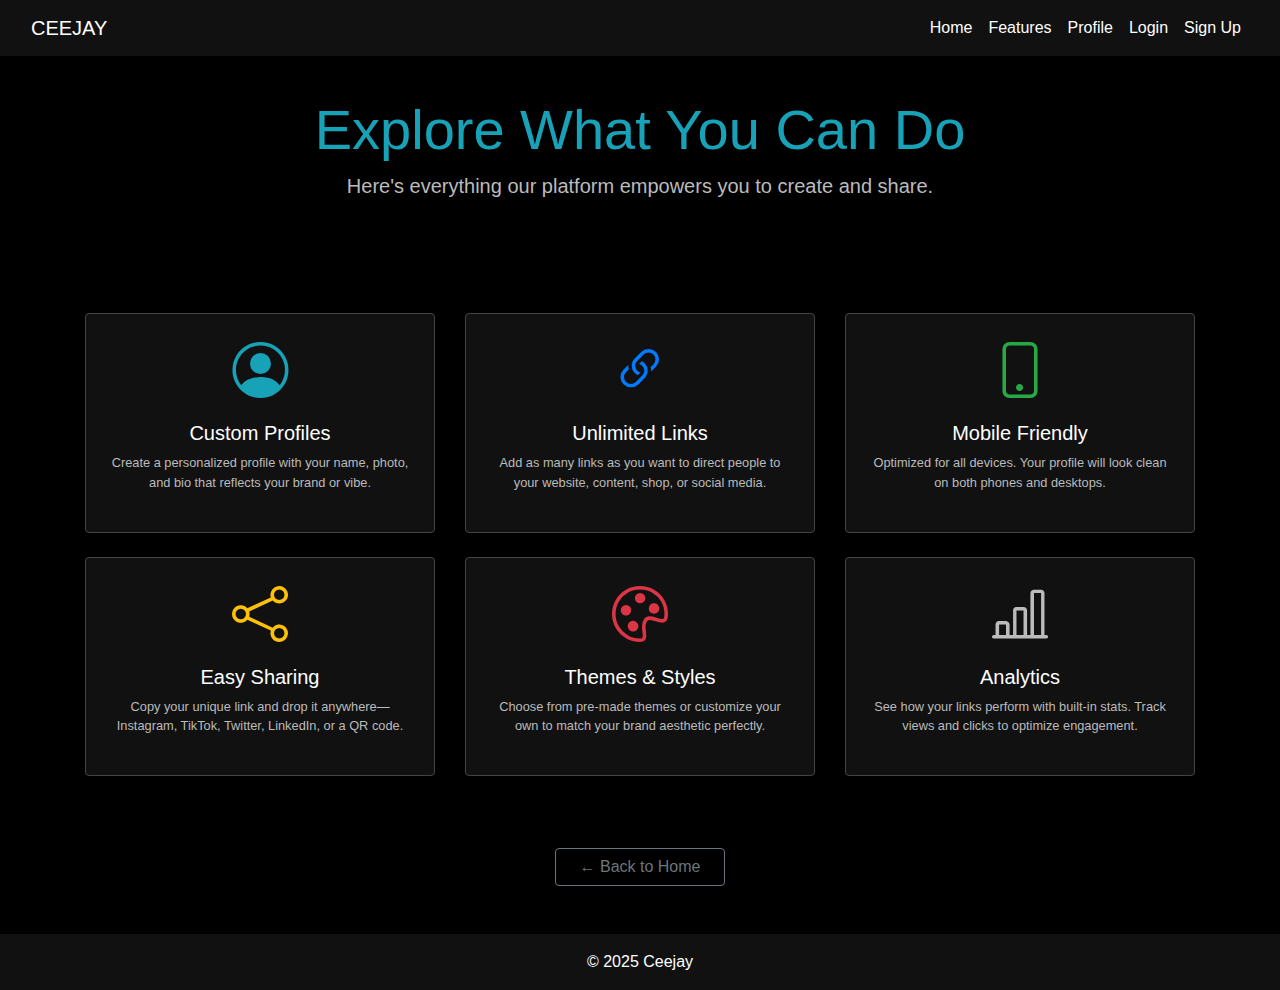
<file: features.html>
<!DOCTYPE html>
<html lang="en">

<head>
    <meta charset="UTF-8" />
    <meta name="viewport" content="width=device-width, initial-scale=1.0" />
    <title>Features - CEEJAY</title>
    <link rel="stylesheet" href="https://cdn.jsdelivr.net/npm/bootstrap@4.1.3/dist/css/bootstrap.min.css">
    <link rel="stylesheet" href="https://cdn.jsdelivr.net/npm/bootstrap-icons@1.10.5/font/bootstrap-icons.css">
    <link rel="stylesheet" href="https://cdnjs.cloudflare.com/ajax/libs/animate.css/4.1.1/animate.min.css" />
    <link rel="stylesheet" href="create.css">
</head>

<body class="animate__animated animate__fadeIn">
    <nav id="mainNavbar" class="navbar navbar-expand-lg fixed-top">
        <div class="container-fluid">
            <a class="navbar-brand" href="index.html">CEEJAY</a>
            <button class="navbar-toggler" type="button" data-toggle="collapse" data-target="#navbarNav">
        <span class="navbar-toggler-icon"></span>
      </button>
            <div class="collapse navbar-collapse" id="navbarNav">
                <ul class="navbar-nav ml-auto">
                    <li class="nav-item"><a class="nav-link active" href="index.html">Home</a></li>
                    <li class="nav-item"><a class="nav-link" href="features.html">Features</a></li>
                    <li class="nav-item"><a class="nav-link" href="profile.html">Profile</a></li>
                    <li class="nav-item"><a class="nav-link" href="login.html">Login</a></li>
                    <li class="nav-item"><a class="nav-link" href="#">Sign Up</a></li>
                </ul>
            </div>
        </div>
    </nav>

    <header class="py-5 mt-5 text-center animate__animated animate__fadeInDown">
        <div class="container">
            <h1 class="display-4 fw-bold text-info">Explore What You Can Do</h1>
            <p class="lead text-secondary">Here's everything our platform empowers you to create and share.</p>
        </div>
    </header>

    <section class="container py-5 animate__animated animate__fadeInUp">
        <div class="row text-center">
            <div class="col-md-4 mb-4">
                <div class="p-4 rounded feature-box">
                    <i class="bi bi-person-circle display-4 text-info"></i>
                    <h5 class="fw-bold mt-3">Custom Profiles</h5>
                    <p class="text-secondary small">Create a personalized profile with your name, photo, and bio that reflects your brand or vibe.</p>
                </div>
            </div>
            <div class="col-md-4 mb-4">
                <div class="p-4 rounded feature-box">
                    <i class="bi bi-link-45deg display-4 text-primary"></i>
                    <h5 class="fw-bold mt-3">Unlimited Links</h5>
                    <p class="text-secondary small">Add as many links as you want to direct people to your website, content, shop, or social media.</p>
                </div>
            </div>
            <div class="col-md-4 mb-4">
                <div class="p-4 rounded feature-box">
                    <i class="bi bi-phone display-4 text-success"></i>
                    <h5 class="fw-bold mt-3">Mobile Friendly</h5>
                    <p class="text-secondary small">Optimized for all devices. Your profile will look clean on both phones and desktops.</p>
                </div>
            </div>
            <div class="col-md-4 mb-4">
                <div class="p-4 rounded feature-box">
                    <i class="bi bi-share display-4 text-warning"></i>
                    <h5 class="fw-bold mt-3">Easy Sharing</h5>
                    <p class="text-secondary small">Copy your unique link and drop it anywhere—Instagram, TikTok, Twitter, LinkedIn, or a QR code.</p>
                </div>
            </div>
            <div class="col-md-4 mb-4">
                <div class="p-4 rounded feature-box">
                    <i class="bi bi-palette display-4 text-danger"></i>
                    <h5 class="fw-bold mt-3">Themes & Styles</h5>
                    <p class="text-secondary small">Choose from pre-made themes or customize your own to match your brand aesthetic perfectly.</p>
                </div>
            </div>
            <div class="col-md-4 mb-4">
                <div class="p-4 rounded feature-box">
                    <i class="bi bi-bar-chart-line display-4 text-secondary"></i>
                    <h5 class="fw-bold mt-3">Analytics</h5>
                    <p class="text-secondary small">See how your links perform with built-in stats. Track views and clicks to optimize engagement.</p>
                </div>
            </div>
        </div>
        <div class="text-center mt-5">
            <a href="index.html" class="btn btn-outline-secondary px-4 animate__animated animate__pulse">← Back to Home</a>
        </div>
    </section>

    <footer class="w-100 text-center py-3">
        © 2025 Ceejay
    </footer>

    <script src="https://code.jquery.com/jquery-3.2.1.slim.min.js"></script>
    <script src="https://cdn.jsdelivr.net/npm/popper.js@1.12.9/dist/umd/popper.min.js"></script>
    <script src="https://cdn.jsdelivr.net/npm/bootstrap@4.0.0/dist/js/bootstrap.min.js"></script>
</body>

</html>
</file>
<file: create.css>
body {
    background-color: #000;
    color: #fff;
}

.navbar {
    background-color: #111 !important;
}

.navbar-brand,
.nav-link {
    color: #fff !important;
}

.hero-section {
    position: relative;
    overflow: hidden;
    /* hides anything outside */
}

.carousel-inner-bg {
    position: absolute;
    top: 0;
    left: 0;
    width: 100%;
    height: 100%;
    z-index: 0;
    /* behind text */
}

.bg-slide {
    position: absolute;
    top: 0;
    left: 0;
    width: 100%;
    height: 100%;
    background-size: cover;
    background-position: center;
    opacity: 0;
    transition: opacity 1s ease-in-out;
}

.bg-slide.active {
    opacity: 1;
}

.hero-section .container {
    z-index: 1;
    /* keeps text on top */
    position: relative;
}

.hero-section::after {
    content: "";
    position: absolute;
    top: 0;
    left: 0;
    width: 100%;
    height: 100%;
    background: rgba(0, 0, 0, 0.5);
    /* overlay for text readability */
    z-index: 0.5;
}

.feature-box {
    background-color: #111;
    color: #fff;
    transition: transform 0.3s ease, box-shadow 0.3s ease;
    border: 1px solid #444;
}

.feature-box:hover {
    transform: scale(1.05);
    box-shadow: 0 0.75rem 1.5rem rgba(0, 255, 255, 0.3);
}

.text-secondary {
    color: #bbb !important;
}

.btn-dark {
    background-color: #00ffff;
    color: #000;
    border: none;
}

.btn-dark:hover {
    background-color: #00cccc;
    color: #000;
}

.btn-primary {
    background-color: #00ffff;
    border: none;
    color: #000;
}

.btn-primary:hover {
    background-color: #00cccc;
}

footer {
    background-color: #111;
    color: #fff;
}
</file>
